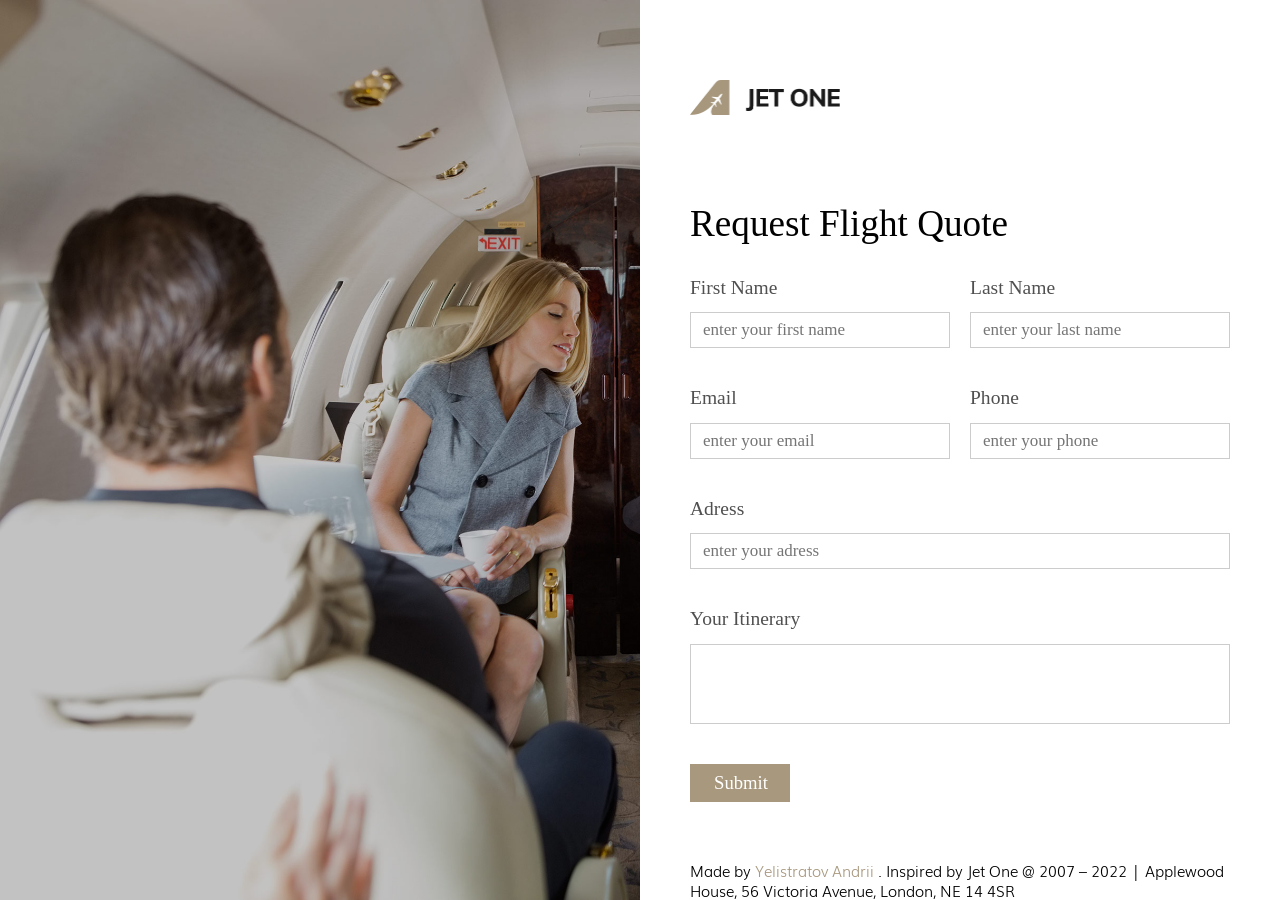
<file: src/register.html>
<!DOCTYPE html>
<html lang="en">
  <head>
    <meta charset="UTF-8" />
    <meta http-equiv="X-UA-Compatible" content="IE=edge" />
    <meta name="viewport" content="width=device-width, initial-scale=1.0" />
    <link rel="stylesheet" href="./css/style.css" />
    <title>Jet One Registry</title>
  </head>
  <body class="reg-body">
    <div class="reg-bg"></div>
    <div class="reg-wrapper">
      <header class="reg-header">
        <h1 class="reg-header__logo">
          <span class="invis">Jet One</span
          ><a href="./index.html">
            <img src="./images/logo/logo_dark.png" alt="logo"
          /></a>
        </h1>
      </header>
      <main class="reg-main">
        <h2 class="reg-main__title">Request Flight Quote</h2>
        <form class="reg-form" id="reg-form">
          <div class="input-box input-box_first-name">
            <label class="input-box__label"
              >First name
              <input
                type="text"
                class="input-box__input"
                data-input="name"
                placeholder="enter your first name"
                name="first-name"
              />
            </label>
            <span class="input-box__error"></span>
          </div>
          <div class="input-box input-box_last-name">
            <label class="input-box__label"
              >Last name
              <input
                type="text"
                class="input-box__input"
                data-input="surname"
                placeholder="enter your last name"
                name="last-name"
              />
            </label>
            <span class="input-box__error"></span>
          </div>
          <div class="input-box input-box_email">
            <label class="input-box__label"
              >Email
              <input
                type="text"
                class="input-box__input"
                data-input="email"
                name="email"
                placeholder="enter your email"
              />
            </label>
            <span class="input-box__error"></span>
          </div>
          <div class="input-box input-box_tel">
            <label class="input-box__label"
              >Phone
              <input
                type="tel"
                class="input-box__input"
                data-input="phone"
                name="tel"
                placeholder="enter your phone"
              />
            </label>
            <span class="input-box__error"></span>
          </div>
          <div class="input-box input-box_adress">
            <label class="input-box__label"
              >Adress
              <input
                type="text"
                class="input-box__input"
                data-input="adress"
                name="adress"
                placeholder="enter your adress"
              />
            </label>
            <span class="input-box__error"></span>
          </div>
          <div class="input-box input-box_aditional">
            <label class="input-box__label"
              >Your Itinerary
              <textarea
                class="input-box__input"
                name="additional"
                data-text="itinerary"
                disabled
              ></textarea>
            </label>
          </div>
          <button class="reg-form__submit" type="submit">Submit</button>
        </form>
      </main>
      <footer class="reg-footer">
        <span class="reg-footer__span">
          Made by
          <a
            target="_none"
            href="https://www.linkedin.com/in/andrii-yelistratov/"
          >
            Yelistratov Andrii
          </a>
          . Inspired by Jet One @ 2007 – 2022 | Applewood House, 56 Victoria
          Avenue, London, NE 14 4SR
        </span>
      </footer>
    </div>
  </body>
  <script src="./js/register-form.js"></script>
</html>
</file>
<file: src/css/style.css>
@font-face{font-family:Muli;src:url("../fonts/muli/Muli-Light.ttf");font-weight:300;font-style:normal}@font-face{font-family:Muli;src:url("../fonts/muli/Muli.ttf");font-weight:400;font-style:normal}@font-face{font-family:Muli;src:url("../fonts/muli/Muli-SemiBold.ttf");font-weight:600;font-style:normal}@font-face{font-family:Muli;src:url("../fonts/muli/Muli-Bold.ttf");font-weight:700;font-style:normal}@font-face{font-family:"icomoon";src:url("../fonts/icomoon.eot?8n1qvb");src:url("../fonts/icomoon.eot?8n1qvb#iefix") format("embedded-opentype"),url("../fonts/icomoon.ttf?8n1qvb") format("truetype"),url("../fonts/icomoon.woff?8n1qvb") format("woff"),url("../fonts/icomoon.svg?8n1qvb#icomoon") format("svg");font-weight:normal;font-style:normal;font-display:block}[class^=icon-],[class*=" icon-"]{font-family:"icomoon" !important;font-style:normal;font-weight:normal;font-variant:normal;text-transform:none;line-height:1;-webkit-font-smoothing:antialiased;-moz-osx-font-smoothing:grayscale}.icon-buy:before{content:"";color:#fff}.icon-magnify:before{content:"";color:#fff}.icon-user:before{content:"";color:#fff}/*! normalize.css v8.0.0 | MIT License | github.com/necolas/normalize.css */html{line-height:1.15;-webkit-text-size-adjust:100%}body{margin:0}h1{font-size:2em;margin:.67em 0;margin:0}ul{list-style:none;margin:0;padding:0}hr{box-sizing:content-box;height:0;overflow:visible}pre{font-family:monospace,monospace;font-size:1em}a{background-color:rgba(0,0,0,0)}abbr[title]{border-bottom:none;text-decoration:underline;-webkit-text-decoration:underline dotted;text-decoration:underline dotted}b,strong{font-weight:bolder}code,kbd,samp{font-family:monospace,monospace;font-size:1em}small{font-size:80%}sub,sup{font-size:75%;line-height:0;position:relative;vertical-align:baseline}sub{bottom:-0.25em}sup{top:-0.5em}img{border-style:none}button,input,optgroup,select,textarea{font-family:inherit;font-size:100%;line-height:1.15;margin:0}button,input{overflow:visible}button,select{text-transform:none}button,[type=button],[type=reset],[type=submit]{-webkit-appearance:button}button::-moz-focus-inner,[type=button]::-moz-focus-inner,[type=reset]::-moz-focus-inner,[type=submit]::-moz-focus-inner{border-style:none;padding:0}button:-moz-focusring,[type=button]:-moz-focusring,[type=reset]:-moz-focusring,[type=submit]:-moz-focusring{outline:1px dotted ButtonText}fieldset{padding:.35em .75em .625em}legend{box-sizing:border-box;color:inherit;display:table;max-width:100%;padding:0;white-space:normal}progress{vertical-align:baseline}textarea{overflow:auto}[type=checkbox],[type=radio]{box-sizing:border-box;padding:0}[type=number]::-webkit-inner-spin-button,[type=number]::-webkit-outer-spin-button{height:auto}[type=search]{-webkit-appearance:textfield;outline-offset:-2px}[type=search]::-webkit-search-decoration{-webkit-appearance:none}::-webkit-file-upload-button{-webkit-appearance:button;font:inherit}details{display:block}summary{display:list-item}template{display:none}[hidden]{display:none}input,label,select,button,textarea{margin:0;border:0;padding:0;display:inline-block;vertical-align:middle;white-space:normal;background:none;line-height:1;-webkit-appearance:none}input:focus{outline:0}input,textarea{box-sizing:content-box}*{box-sizing:border-box}html{height:100%;font-family:Muli,sans-serif;font-size:15px}body{height:100%}body._lock{overflow:hidden}.wrapper{min-height:100%;width:100%}.container-fluid{position:relative;background-color:#fff}.container-fluid_header{position:fixed;top:0;z-index:99;background-color:#0d0d0e;width:100%}.container-fluid_footer{background-color:#0d0d0e}.width-container{max-width:1366px;margin:auto;background-color:#fff}.invis{position:absolute !important;height:1px;width:1px;overflow:hidden;clip:rect(1px, 1px, 1px, 1px)}@media screen and (min-width: 576px){html{font-size:16px}}@media screen and (min-width: 1200px){html{font-size:17px}}ul,li{margin:0;padding:0}.header{width:100%;max-width:inherit;padding:30px 15px;background-color:#0d0d0e;display:flex;flex-wrap:wrap;justify-content:space-between;align-items:center;min-height:70px}.header__burger-label{text-transform:uppercase;color:#fff}.header__burger-container::before{display:block}.width-container__header{display:flex;justify-content:space-between}.menu__list>li{position:relative;margin-left:20px;padding:6px 0}.menu__list>li:not(:last-of-type)::after{content:"";display:block;position:absolute;border-top:1px solid rgba(255,255,255,.2);width:100%;right:0;left:0;bottom:-3px}.menu__link{text-decoration:none;color:#fff;text-transform:uppercase;font-size:1.2rem;letter-spacing:.08125rem}.menu__link:hover{transition:color .3s linear;color:#a8987e}.menu__sub-list{position:absolute;top:100%;right:0;background-color:#0d0d0e;padding:15px;min-width:200px}.menu__sub-list>li{margin-bottom:10px;position:relative}.menu__sub-list>li:last-child{margin-bottom:0}.menu__sub-list>li:not(:last-of-type)::after{content:"";display:block;position:absolute;border-top:1px solid rgba(255,255,255,.2);width:100%;right:0;left:0;bottom:-8px}.menu__sub-link{text-decoration:none;color:#fff;text-transform:uppercase;font-size:1rem;letter-spacing:.08125rem}.menu__sub-link:hover{transition:color .15s linear;color:#a8987e}.menu__arrow{display:none}._pc .menu__list>li:hover .menu__sub-list{opacity:1;visibility:visible;transform:translate(0, 0);pointer-events:all}._touch .menu__list>li{display:flex;align-items:center}._touch .menu__link{flex:1 1 auto}._touch .menu__arrow{display:block;width:0;height:0;border-left:5px solid rgba(0,0,0,0);border-right:5px solid rgba(0,0,0,0);border-top:5px solid #fff;margin-left:10px;transition:transform .3s ease}._touch .menu__list>li._active .menu__sub-list{opacity:1;visibility:visible;transform:translate(0, 0);pointer-events:all}._touch .menu__list>li._active .menu__arrow{transform:rotate(-180deg)}@media screen and (max-width: 767px){.menu__icon{display:block;position:relative;z-index:5;width:30px;height:18px;cursor:pointer}.menu__icon>span,.menu__icon::before,.menu__icon::after{left:0;position:absolute;height:10%;width:100%;transition:all .3s ease;background-color:#fff}.menu__icon::before,.menu__icon::after{content:""}.menu__icon>span{top:50%;transform:scale(1) translate(0, -50%)}.menu__icon::before{top:0}.menu__icon::after{bottom:0}.menu__icon._active::before{top:50%;transform:rotate(-45deg) translateY(-50%)}.menu__icon._active span{transform:scale(0) translateY(-50%)}.menu__icon._active::after{bottom:50%;transform:rotate(45deg) translateY(50%)}.menu__nav{position:fixed;top:90px;left:-100%;width:100%;padding:30px 30px 30px;background-color:#0d0d0e;transition:left .3s ease;overflow:auto}.menu__nav._active{left:0}.menu__nav::before{content:"";position:fixed;width:100%;top:0;left:0;height:70px;z-index:2}.menu__list>li{flex-wrap:wrap}.menu__list>li._active .menu__sub-list{display:block}.menu__sub-list{position:relative;flex:1 1 100%;display:none}}@media screen and (min-width: 768px){.header{width:100%;max-width:inherit;padding:30px 30px}.menu__list{display:flex;align-items:center}.menu__list>li{padding:10px 0}.menu__list>li:not(:last-of-type)::after{border:none}.menu__link{font-size:.7rem}.menu__sub-link{font-size:.7rem}.menu__sub-list{transform:translate(0px, 10%);opacity:0;visibility:hidden;pointer-events:none;transition:all .3s ease 0s}}@media screen and (min-width: 992px){.header{padding:30px 50px}}@media screen and (min-width: 1400px){.header{padding:30px 0}}.aside-form-container{width:100%;background-color:#fff;position:fixed;z-index:50;left:-1px;top:50%;transform:translate(0, -50%);left:-100%;transition:left .6s ease-in-out}.form{background-color:#fff}.form__aside{display:none}.form__close{position:absolute;cursor:pointer;color:#a8987e;font-size:1.8rem;right:1rem;top:1rem}._open{box-shadow:0 0 20px #000;left:0}.select{box-sizing:border-box;width:100%;position:relative}.select.open .select__backdrop{display:block}.select.open .select__dropdown{display:block}.select.open .select__search{opacity:1;pointer-events:all}.select.open .select__input{border-bottom:none}.select__backdrop{display:none;z-index:2;position:fixed;top:0;bottom:0;right:0;left:0;background:rgba(0,0,0,0)}.select__input{margin:8px 0 30px;border:1px solid #ccc;height:60px;display:flex;align-items:center;justify-content:space-between;padding:0 1rem;cursor:pointer;z-index:-1}.select__dropdown{display:none;position:absolute;border:1px solid #ccc;top:60px;left:0;right:0;max-height:200px;overflow-y:auto;box-shadow:2px 3px 5px rgba(0,0,0,.3);z-index:99}.select__search{box-sizing:border-box;top:0;position:absolute;z-index:99;width:100%;padding:12px;border:1px solid #000;background-color:#f5f3f1;font-size:1rem;opacity:0;pointer-events:none;transition:all 1s}.select__list{margin-top:50px;z-index:99}.select__item{background-color:#fff;padding:1rem;border-bottom:1px solid #ccc;z-index:99}.select__item.selected{background-color:#f5f3f1}.select__item:hover{background-color:#eee;cursor:pointer;transition:background-color .2s ease-in}.form{padding:86px 30px;width:100%;display:grid;grid-column-gap:20px;grid-template-columns:1fr auto}.form__label{display:block;text-transform:uppercase;color:#515050;font-size:.85rem}.form__label>input{box-sizing:border-box}.form__label_sel{grid-column:1/-1}.form__label_date{grid-column:1/-1}.form__label_date>input{width:100%}.form__label_num{grid-column:1/-1}.form__label_num>input{width:100%}.form__input{padding:0 1rem;display:block;margin:8px 0 30px;background:#fff;border:1px solid #ccc;height:60px}.form__submit{margin-top:10px;cursor:pointer;text-transform:uppercase;color:#fff;background:#a8987e;border:1px solid #a8987e;height:60px;width:100%;transition:all .3s ease}.form__submit:hover{transform:scale(1.1);box-shadow:3px 3px 5px #000}.danger{border:1px solid red !important;background-color:rgba(255,0,0,.13) !important}.danger_select::after{content:"Please select an airport!";display:block;position:absolute;left:0;bottom:-20px;color:red;text-transform:capitalize}.danger_label{position:relative}.danger_label::after{content:"Please enter a valid value!";display:block;position:absolute;left:0;bottom:12px;color:red;text-transform:capitalize}@media screen and (min-width: 576px){.form__label_date{grid-column:1/2}.form__label_num{grid-column:2/-1}.form__submit{grid-column:2/-1}}@media screen and (min-width: 992px){.form__aside{position:absolute;z-index:50;display:block;height:100%;width:35px;top:0;right:0;transform:translateX(100%);background-color:#a8987e;cursor:pointer;color:#fff;padding:15px 0;display:flex;flex-direction:column;justify-content:space-between;align-items:center;transition:all .3s ease}.form__aside:hover{color:#000}.form__aside:hover{background-color:#a8987e;box-shadow:0 0 5px #000}.form__aside>span{white-space:nowrap;letter-spacing:1px;word-spacing:7px;transform:rotate(-90deg) translateX(50%);text-transform:uppercase;font-weight:700}.form{grid-template-columns:1fr 1fr auto auto}.form__label_sel{grid-column:initial}.form__label_date{grid-column:3/4}.form__label_num{grid-column:4/5}.form__submit{grid-column:4/5}}@media screen and (min-width: 1200px){.form{padding:95px 86px}}.parallax-container{width:100%;height:100vh;background-size:cover;background-attachment:fixed;color:#fff;padding:0 15px;display:flex;flex-direction:column;justify-content:center}.parallax-container_first{background-image:url(../images/bg/bg-girl.jpeg)}.parallax-container_third{background-image:url(../images/bg/bg-plane-side.jpeg)}.parallax-container__title{font-family:Prata;font-size:3rem;letter-spacing:.05rem;font-weight:400;line-height:1.1;text-align:center;margin:0 0 30px}.parallax-container__title_first{color:#fff}.parallax-container__title_third{color:#a8987e}.parallax-container__text{color:#fff;font-size:1.15rem;line-height:1.9375rem;text-align:center;font-weight:300;margin:0 0 35px}.parallax-container__button{display:block;margin:0 auto;border:1px solid #a8987e;background-color:#a8987e;color:#fff;font-weight:400;font-size:1rem;padding:10px 22px;width:-webkit-fit-content;width:-moz-fit-content;width:fit-content;text-transform:uppercase;cursor:pointer;transition:all .3s ease}.parallax-container__button:hover{transform:scale(1.1);box-shadow:3px 3px 5px #000}@media screen and (min-width: 768px){.parallax-container{padding:0 30px}.parallax-container_third{padding:0 90px}.parallax-container__title{font-size:3.5rem;margin:0 auto 30px}.parallax-container__title_third{max-width:820px}.parallax-container__text{font-size:1.2rem;line-height:1.9375rem}}@media screen and (min-width: 992px){.parallax-container{padding:0 50px}.parallax-container__title{font-size:4rem;letter-spacing:3px}.parallax-container__title_first{max-width:854px}.parallax-container__title_third{max-width:920px}.parallax-container__text{font-size:1.2rem;margin:0 auto 35px}.parallax-container__text_first{max-width:854px}.parallax-container__text_third{max-width:1100px}.parallax-container__button{padding:14px 25px}}@media screen and (min-width: 1200px){.parallax-container__title{font-size:4.3rem}.parallax-container__text{font-size:1.3rem}.parallax-container__button{font-size:1.1rem}}@media screen and (min-width: 1400px){.parallax-container{padding:0}}.container-second{min-height:100vh;display:grid;grid-row-gap:60px;padding:40px 15px 50px}.container-second::before{content:"";position:absolute;z-index:5;top:0;left:0;width:100%;height:200px;transform:translateY(-100%);background:linear-gradient(to top, #ffffff 0%, rgba(255, 255, 255, 0.7) 25%, rgba(255, 255, 255, 0.45) 50%, transparent 100%)}.container-second__title{margin:0 0 10px;position:relative;text-align:center;font-family:Prata;font-weight:400;font-size:3rem;line-height:4rem}.container-second__title::after{content:"";display:block;position:absolute;width:60px;border-bottom:3px solid #a8987e;bottom:-30px;left:50%;transform:translateX(-50%)}.flight-info-container__title{text-transform:uppercase;font-size:.95rem;font-weight:700;margin:0 0 15px;color:#000}.flight-info-container__text{font-size:1rem;line-height:1.73rem;font-weight:400;margin:0 0 0;color:#515050}.second-container-plane{position:relative;bottom:-100%;width:100%;max-width:500px;margin:auto;-webkit-animation:moveup 1s ease;animation:moveup 1s ease;-webkit-animation-fill-mode:both;animation-fill-mode:both}.second-container-plane__img{width:100%;max-width:100%;height:auto}@-webkit-keyframes moveup{0%{bottom:-100%}100%{bottom:0}}@keyframes moveup{0%{bottom:-100%}100%{bottom:0}}@media screen and (min-width: 768px){.container-second{grid-template-columns:1fr 2fr 1fr;grid-column-gap:32px;grid-row-gap:68px;padding:40px 30px 50px}.container-second__title{font-size:3.5rem;line-height:4.5rem;margin:auto;max-width:800px;grid-column:1/-1}.flight-info-container_top{align-self:end}.second-container-plane{grid-column:2/3;grid-row:2/4;max-width:650px;justify-self:center}}@media screen and (min-width: 992px){.container-second{padding:40px 50px 50px}}@media screen and (min-width: 1400px){.container-second{padding:40px 0 50px}}.container-fourth{padding:40px 0 0}.container-fourth__title{margin:0 0 35px;padding:0 15px;text-align:center;font-family:Prata;font-weight:400;font-size:3rem;line-height:3.9375rem}.container-fourth__content-container{background-color:#f5f3f1;padding:15px}.container-fourth__info-card-container{background-color:#f5f3f1;padding:50px 35px}.swiper{min-width:0;max-width:400px}.swiper-slide>img{width:100%;max-width:100%}.swiper-pagination{bottom:-50px}.swiper-pagination-bullet{width:20px;height:20px;line-height:20px;font-size:.875rem;border:1px solid gray}.swiper-pagination-bullet-active{background-color:rgba(0,0,0,0)}.info-card{margin-bottom:60px}.info-card__img-container{width:3.75rem;height:3.75rem;margin-bottom:1.875rem}.info-card__img{height:100%;max-width:100%;width:auto}.info-card__title{margin:0 0 1rem;font-size:.94rem;font-weight:600}.info-card__text{margin:0;font-size:1rem;font-weight:400;line-height:1.625rem;color:#515050}@media screen and (min-width: 768px){.container-fourth{padding:60px 0 0}.container-fourth__title{font-size:3.5rem;line-height:4.5rem;max-width:800px;margin:0 auto 60px}.container-fourth__content-container{padding:0;background-color:#fff;display:flex;align-items:center}.container-fourth__info-card-container{padding:90px;display:grid;grid-gap:40px;grid-template-columns:1fr 1fr}.swiper{min-width:300px;max-width:initial;position:relative;left:5%}}@media screen and (min-width: 992px){.container-fourth__info-card-container{padding:90px 120px;grid-gap:60px;flex:2}.swiper{flex:1.5}}.container-fleet{padding:40px 15px 100px}.container-fleet__title{font-family:Prata;font-weight:400;font-size:3rem;line-height:4rem;width:100%;text-align:center;position:relative;margin-bottom:50px}.container-fleet__title::after{content:"";display:block;position:absolute;bottom:-15px;left:50%;transform:translateX(-50%);width:60px;border-bottom:3px solid #a8987e}.container-fleet__btn-list{display:grid;grid-template-columns:repeat(auto-fit, minmax(165px, 1fr));grid-gap:20px;padding-bottom:40px;max-width:1200px;margin:auto}.container-fleet__button{cursor:pointer;color:#a8987e;text-transform:uppercase;padding:10px 20px;border-top:2px solid #a8987e;border-left:2px solid #a8987e;border-right:2px solid #554100;border-bottom:2px solid #554100;width:100%;transition:transform .3s ease}.container-fleet__button:hover{color:#fff;background-color:#a8987e;transform:scale(1.1);box-shadow:3px 3px 5px #000}.container-fleet__tile-container{width:100%;display:grid;margin:auto;grid-gap:30px}.plane-card{position:relative;display:flex;justify-content:space-between;align-items:center;flex-direction:column}.plane-card__img-container{height:100px;max-width:200px;margin-bottom:15px}.plane-card__img-container>img{width:100%;max-width:100%;height:100%;-o-object-fit:contain;object-fit:contain;-o-object-position:center;object-position:center}.plane-card__title{margin:0;color:#000;font-size:.95rem;font-weight:600;margin-bottom:15px}.plane-card__button{display:block;border:1px solid #a8987e;background-color:#a8987e;color:#fff;font-weight:400;font-size:.95rem;padding:10px 22px;width:-webkit-fit-content;width:-moz-fit-content;width:fit-content;text-transform:uppercase;cursor:pointer;transition:all .2s ease}.plane-card__button:hover{transform:scale(1.1);box-shadow:3px 3px 5px #000}.plane-card::after{content:"";width:100%;border-bottom:1px solid rgba(0,0,0,.09);position:absolute;left:0;bottom:-15px}.hidden{display:none}@media screen and (min-width: 576px){.plane-card{flex-direction:row}.plane-card__img-container{margin-bottom:0}.plane-card__title{margin-bottom:0}}@media screen and (min-width: 768px){.container-fleet{padding:40px 30px 100px}.container-fleet__title{font-size:3.5rem;line-height:4.5rem}.container-fleet__tile-container{grid-template-columns:1fr 1fr;grid-gap:35px}.plane-card::after{bottom:-17.5px}}@media screen and (min-width: 992px){.container-fleet{padding:40px 50px 100px}.container-fleet__btn-list{grid-gap:30px}}@media screen and (min-width: 1400px){.container-fleet{padding:40px 0 100px}}.footer{background-color:#0d0d0e;color:rgba(255,255,255,.75);display:flex;flex-direction:column;padding:0 15px}.footer__logo{display:block;margin:auto;padding:56px 0;max-width:152px}.footer__logo>img{width:100%;max-width:100%;height:auto}.footer__logo::after{content:"";display:block;position:absolute;border-top:1px solid rgba(255,255,255,.2);right:0;left:0;top:148px}.footer-nav{padding:30px 0;text-align:center}.footer-nav__ul{display:grid;grid-template-columns:repeat(2, 1fr);justify-items:center;margin-bottom:38px}.footer-nav__link{font-size:.9375rem;line-height:1.78125rem;letter-spacing:1px;text-transform:uppercase;text-decoration:none;color:rgba(255,255,255,.75)}.footer-nav__top-link{display:flex;justify-content:center;align-items:flex-end;margin:0;font-size:.75rem;letter-spacing:1px;text-transform:uppercase;text-decoration:none;color:#a8987e}.footer-nav__arrow{margin-right:10px;display:block;width:8px;height:8px;border-top:1px solid #a8987e;border-right:1px solid #a8987e;transform:rotate(-45deg)}.footer-nav::after{content:"";display:block;position:absolute;border-top:1px solid rgba(255,255,255,.2);right:0;left:0;top:340px}.footer-bottom{display:grid;grid-template-columns:repeat(2, 1fr);grid-gap:15px;padding:50px 0 15px}.contact-area{margin-bottom:38px}.contact-area__title{text-transform:uppercase;color:#a8987e;font-size:.875rem;margin:0 0 15px;font-weight:600}.contact-area__adress{font-size:.71875rem;font-weight:400;margin:0}.why-us{grid-column:1/3;grid-row:2/3;margin-bottom:38px}.why-us__title{text-transform:uppercase;color:#a8987e;font-size:.875rem;margin:0 0 15px;font-weight:600}.why-us__text{font-size:.71875rem;line-height:1.3125rem;font-weight:400;margin:0}.regulatory-links{margin-bottom:38px}.regulatory-links__link{text-decoration:none;font-size:.71875rem;font-weight:400;margin:0;color:rgba(255,255,255,.75)}.social-links{align-self:end;margin-bottom:38px;display:flex;justify-content:space-between;width:120px}.social-links__link{text-decoration:none}.social-links__svg{display:block;width:20px;height:20px;--spriteColor: rgba(255, 255, 255, 0.75)}@media screen and (min-width: 576px){.footer-nav{display:flex;justify-content:space-between;align-items:center}.footer-nav__ul{flex:1;max-width:640px;display:flex;justify-content:space-between;margin:0}.footer-nav__link{font-size:.75rem}.footer-nav__top-link{margin-left:75px;flex:0}.footer-nav::after{top:237px}.social-links__svg{width:21px;height:21px}}@media screen and (min-width: 768px){.footer{padding:0 30px}.footer-bottom{grid-template-columns:repeat(4, 1fr);padding:56px 0 16px}.why-us{grid-column:3/-1;grid-row:1/2}}@media screen and (min-width: 992px){.footer{padding:0 50px}.footer-nav__link:hover{text-decoration:underline}.footer-nav__top-link:hover{text-decoration:underline}.regulatory-links__link:hover{text-decoration:underline}.social-links__svg:hover{--spriteColor: #a8987e}}@media screen and (min-width: 1200px){.footer-nav__link{font-size:.875rem}.footer-nav__top-link{font-size:.875rem}.footer-nav__arrow{width:10px;height:10px}.contact-area__title{font-size:.9375rem}.contact-area__adress{font-size:.8125rem}.why-us__title{font-size:.9375rem}.why-us__text{font-size:.8125rem}.regulatory-links__link{font-size:.8125rem}.social-links__svg{width:23px;height:23px}}@media screen and (min-width: 1400px){.footer{padding:0 0}}*{box-sizing:border-box}.reg-wrapper{min-height:100vh;display:flex;flex-direction:column;padding:0 20px;margin:0 auto;width:100%;background-color:#fff;font-family:Prata}.reg-header{padding:20px 0;background-color:#fff}.reg-header__logo{width:150px}.reg-header__logo>a>img{width:100%;max-width:100%}.reg-main{padding:20px 0;flex:2}.reg-main__title{margin:0 0 32px;font-weight:400;font-size:2.1875rem}.reg-form__submit{cursor:pointer;text-transform:capitalize;color:#fff;background:#a8987e;padding:10px 24px;font-size:1.1rem;transition:all .3s ease;max-width:100px}.reg-form__submit:hover{transform:scale(1.1);box-shadow:3px 3px 5px #000}.input-box{position:relative;margin-bottom:40px;color:#515050;text-transform:capitalize;font-weight:400}.input-box__label{display:block;font-size:1.15rem}.input-box__input{box-sizing:border-box;display:block;margin-top:15px;border:1px solid #ccc;padding:7px 12px;font-size:1rem;width:100%;max-width:100%}.input-box__error{font-family:Muli,sans-serif;font-weight:300;font-size:.9rem;bottom:-22px;position:absolute;color:red;display:none;text-transform:lowercase}.input-box__error:first-letter{text-transform:uppercase}.input-box textarea{resize:none;outline:none;line-height:1.3rem;min-height:80px}.visible{display:block}.reg-footer{padding:40px 0 40px;background-color:#fff}.reg-footer__span{font-family:Muli,sans-serif;font-weight:300;font-size:.9rem}.reg-footer__span>a{text-decoration:none;color:#a8987e}@media screen and (min-width: 576px){.reg-header{padding:80px 0 60px}.reg-form{display:grid;grid-column-gap:20px;grid-template-areas:"first-name last-name" "email tel" "adress adress" "info info"}.input-box_first-name{grid-area:first-name}.input-box_last-name{grid-area:last-name}.input-box_email{grid-area:email}.input-box_tel{grid-area:tel}.input-box_adress{grid-area:adress}.input-box_aditional{grid-area:info}}@media screen and (min-width: 768px){.reg-wrapper{padding:0 50px}}@media screen and (min-width: 992px){.reg-body{display:flex;overflow:hidden}.reg-bg{height:100%;flex-basis:50%;background:url(../images/bg/BusinessPeopleWorkingInPrivateJet_full-1.jpeg) no-repeat;background-size:cover}.reg-wrapper{flex-basis:50%;overflow-y:auto}.reg-header{padding:80px 0 60px}}/*# sourceMappingURL=style.css.map */
</file>
